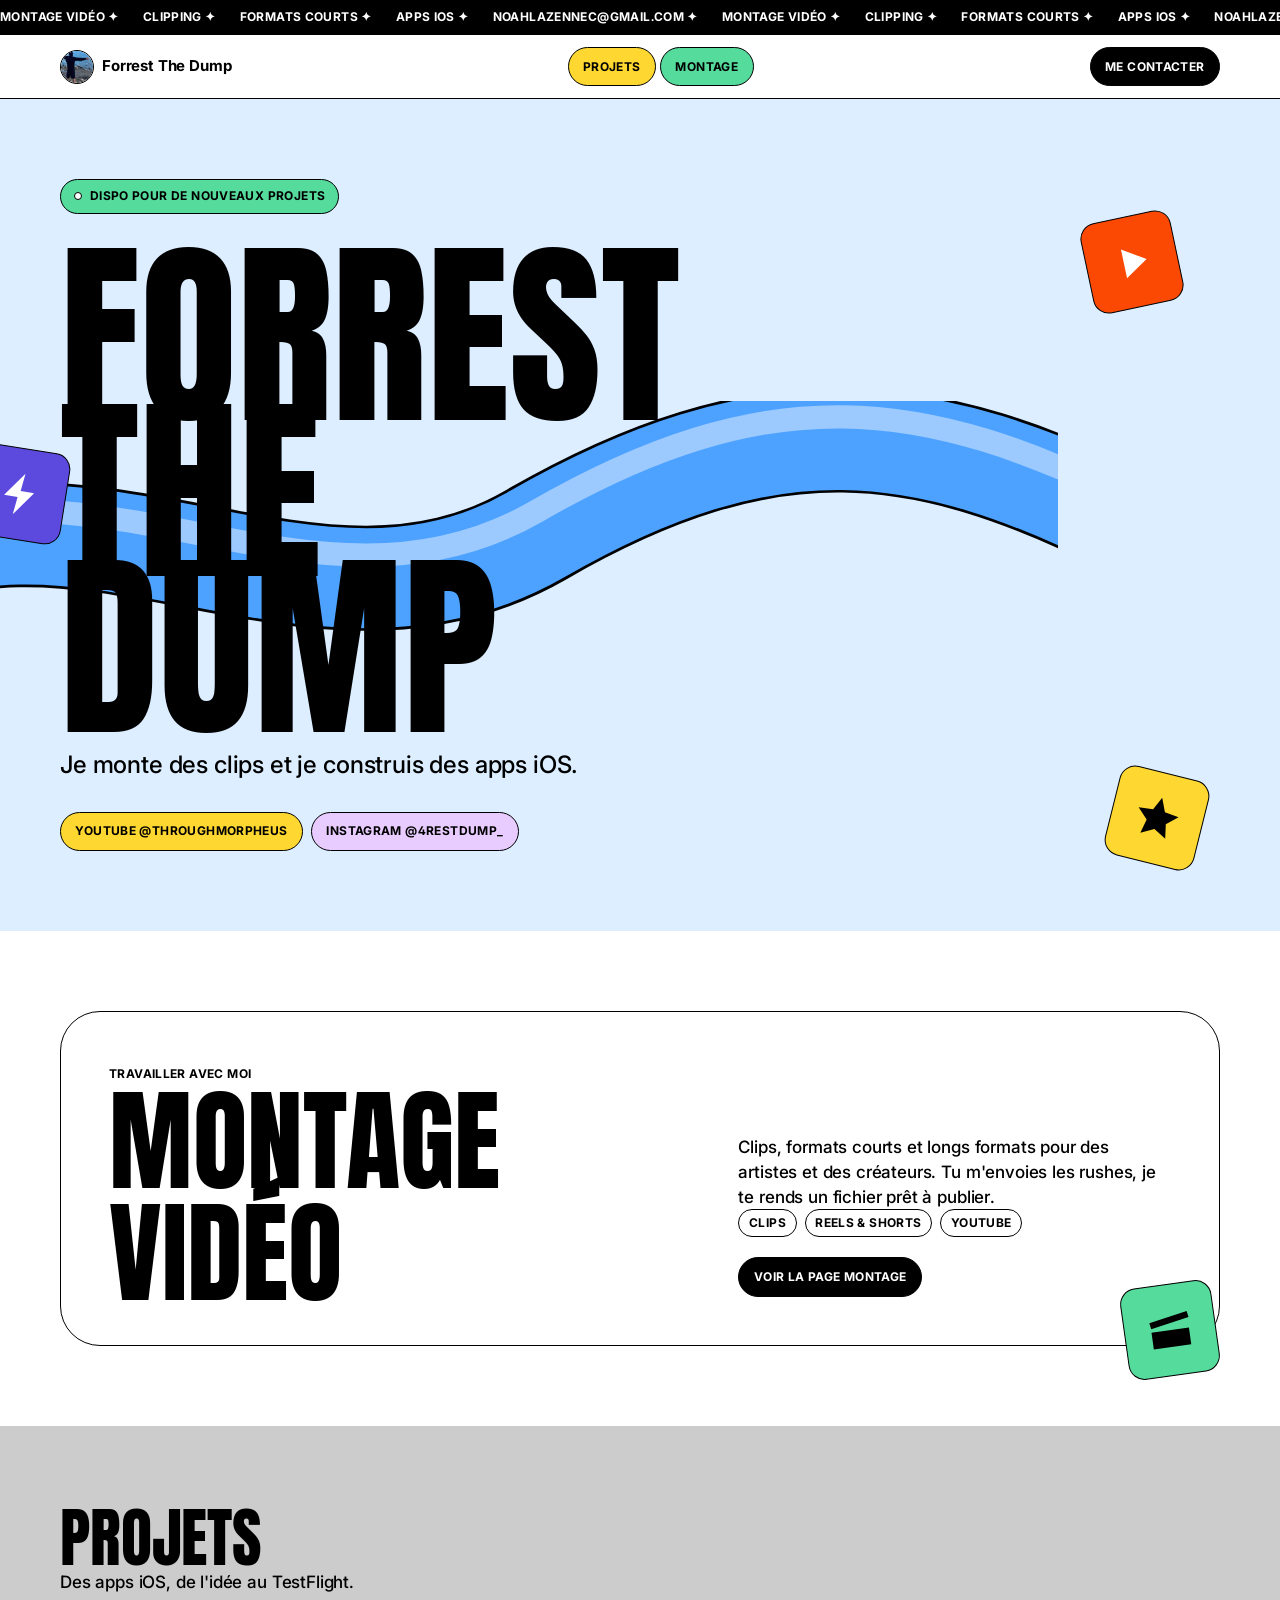
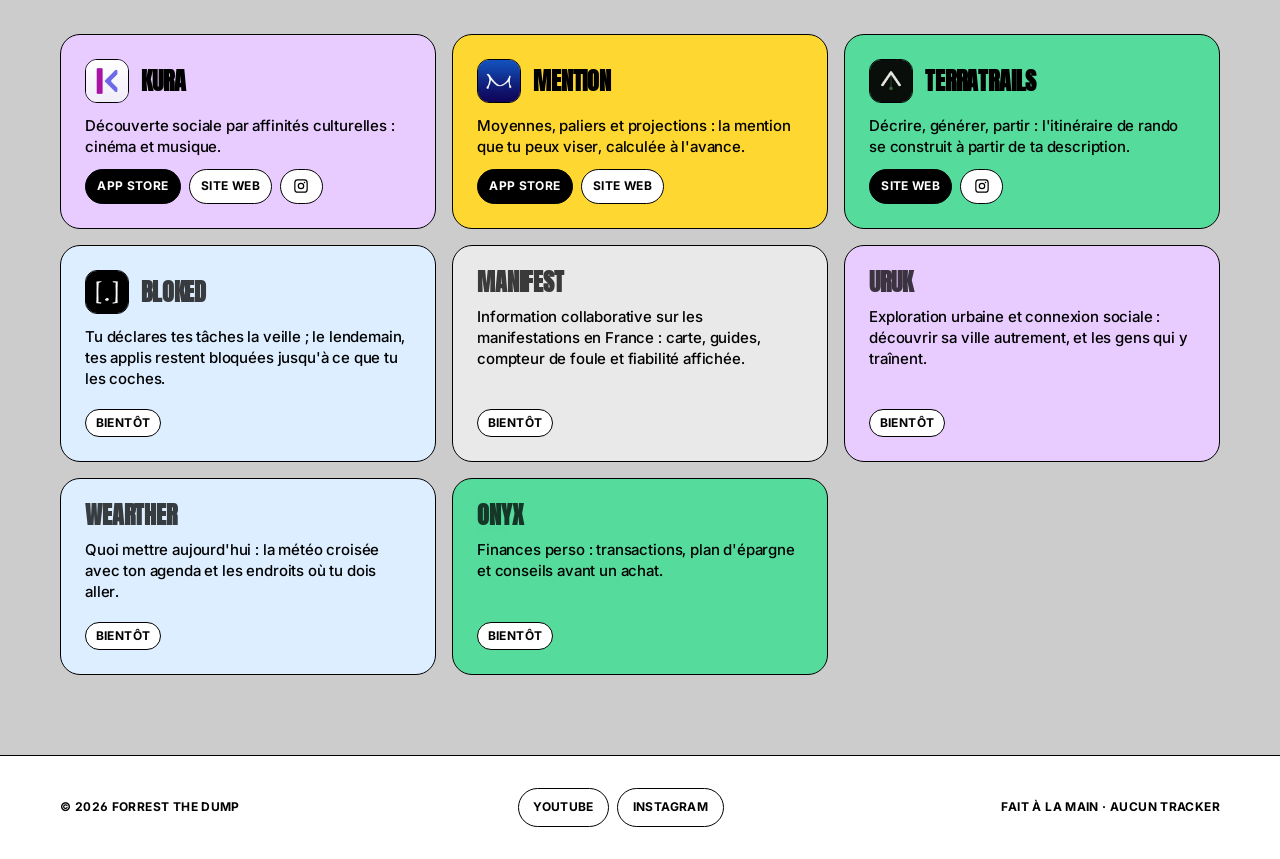
<file: index.html>
<!DOCTYPE html>
<html lang="fr" class="no-js">
<head>
  <meta charset="utf-8">
  <meta name="viewport" content="width=device-width, initial-scale=1">

  <!-- ===========================================================================
       BALISES DE PARTAGE — elles restent écrites en dur ici, et c'est voulu :
       les robots de Facebook, Instagram, WhatsApp, iMessage, X et Discord ne
       lancent pas le JavaScript. Une balise injectée depuis links.js serait
       invisible pour eux et l'aperçu du lien partagé sortirait vide — soit
       exactement le cas qui compte quand ce lien est dans une bio Instagram.

       Si tu branches un domaine perso, remplace https://4restdump.vercel.app
       partout ci-dessous (canonical, og:url, et les URL d'images).
       ======================================================================== -->
  <title>Forrest The Dump — monteur vidéo & développeur</title>
  <meta name="description" content="Montage de clips et de formats courts, et mes apps iOS. Tous mes liens au même endroit.">

  <link rel="canonical" href="https://4restdump.vercel.app/">

  <!-- Open Graph -->
  <meta property="og:type" content="website">
  <meta property="og:site_name" content="Forrest The Dump">
  <meta property="og:locale" content="fr_FR">
  <meta property="og:url" content="https://4restdump.vercel.app/">
  <meta property="og:title" content="Forrest The Dump — monteur vidéo & développeur">
  <meta property="og:description" content="Montage de clips et de formats courts, et mes apps iOS. Tous mes liens au même endroit.">
  <!-- L'URL doit rester absolue : les robots ne résolvent pas les chemins relatifs. -->
  <meta property="og:image" content="https://4restdump.vercel.app/assets/og-image.png">
  <meta property="og:image:width" content="600">
  <meta property="og:image:height" content="315">
  <meta property="og:image:alt" content="Forrest The Dump — monteur vidéo et développeur">

  <!-- Twitter / X -->
  <meta name="twitter:card" content="summary_large_image">
  <meta name="twitter:title" content="Forrest The Dump — monteur vidéo & développeur">
  <meta name="twitter:description" content="Montage de clips et de formats courts, et mes apps iOS. Tous mes liens au même endroit.">
  <meta name="twitter:image" content="https://4restdump.vercel.app/assets/og-image.png">

  <meta name="theme-color" content="#dceeff">

  <link rel="icon" href="assets/favicon.png" type="image/png">
  <link rel="apple-touch-icon" href="assets/apple-touch-icon.png">

  <!-- Les deux seules ressources externes du site : la police d'affichage et
       la police d'interface. preconnect ouvre la connexion pendant que le HTML
       finit de se parser, sinon le texte clignote au premier affichage. -->
  <link rel="preconnect" href="https://fonts.googleapis.com">
  <link rel="preconnect" href="https://fonts.gstatic.com" crossorigin>
  <link rel="stylesheet" href="https://fonts.googleapis.com/css2?family=Anton&family=Inter:wght@500;700&display=swap">

  <link rel="stylesheet" href="style.css">
</head>

<!-- data-page indique à links.js quelle page rendre. Ne pas modifier. -->
<body data-page="hub">

  <a class="skip" href="#main">Aller au contenu</a>

  <noscript>
    <p class="noscript">Ce site a besoin de JavaScript pour afficher ses liens.</p>
  </noscript>

  <!-- Emplacements vides : tout le contenu vient de links.js. -->
  <div id="marquee"></div>
  <header id="nav"></header>

  <main id="main">
    <section id="hero"></section>
    <section id="featured"></section>
    <section id="projects" aria-labelledby="projets"></section>
  </main>

  <footer id="footer"></footer>

  <script src="links.js" defer></script>
</body>
</html>
</file>
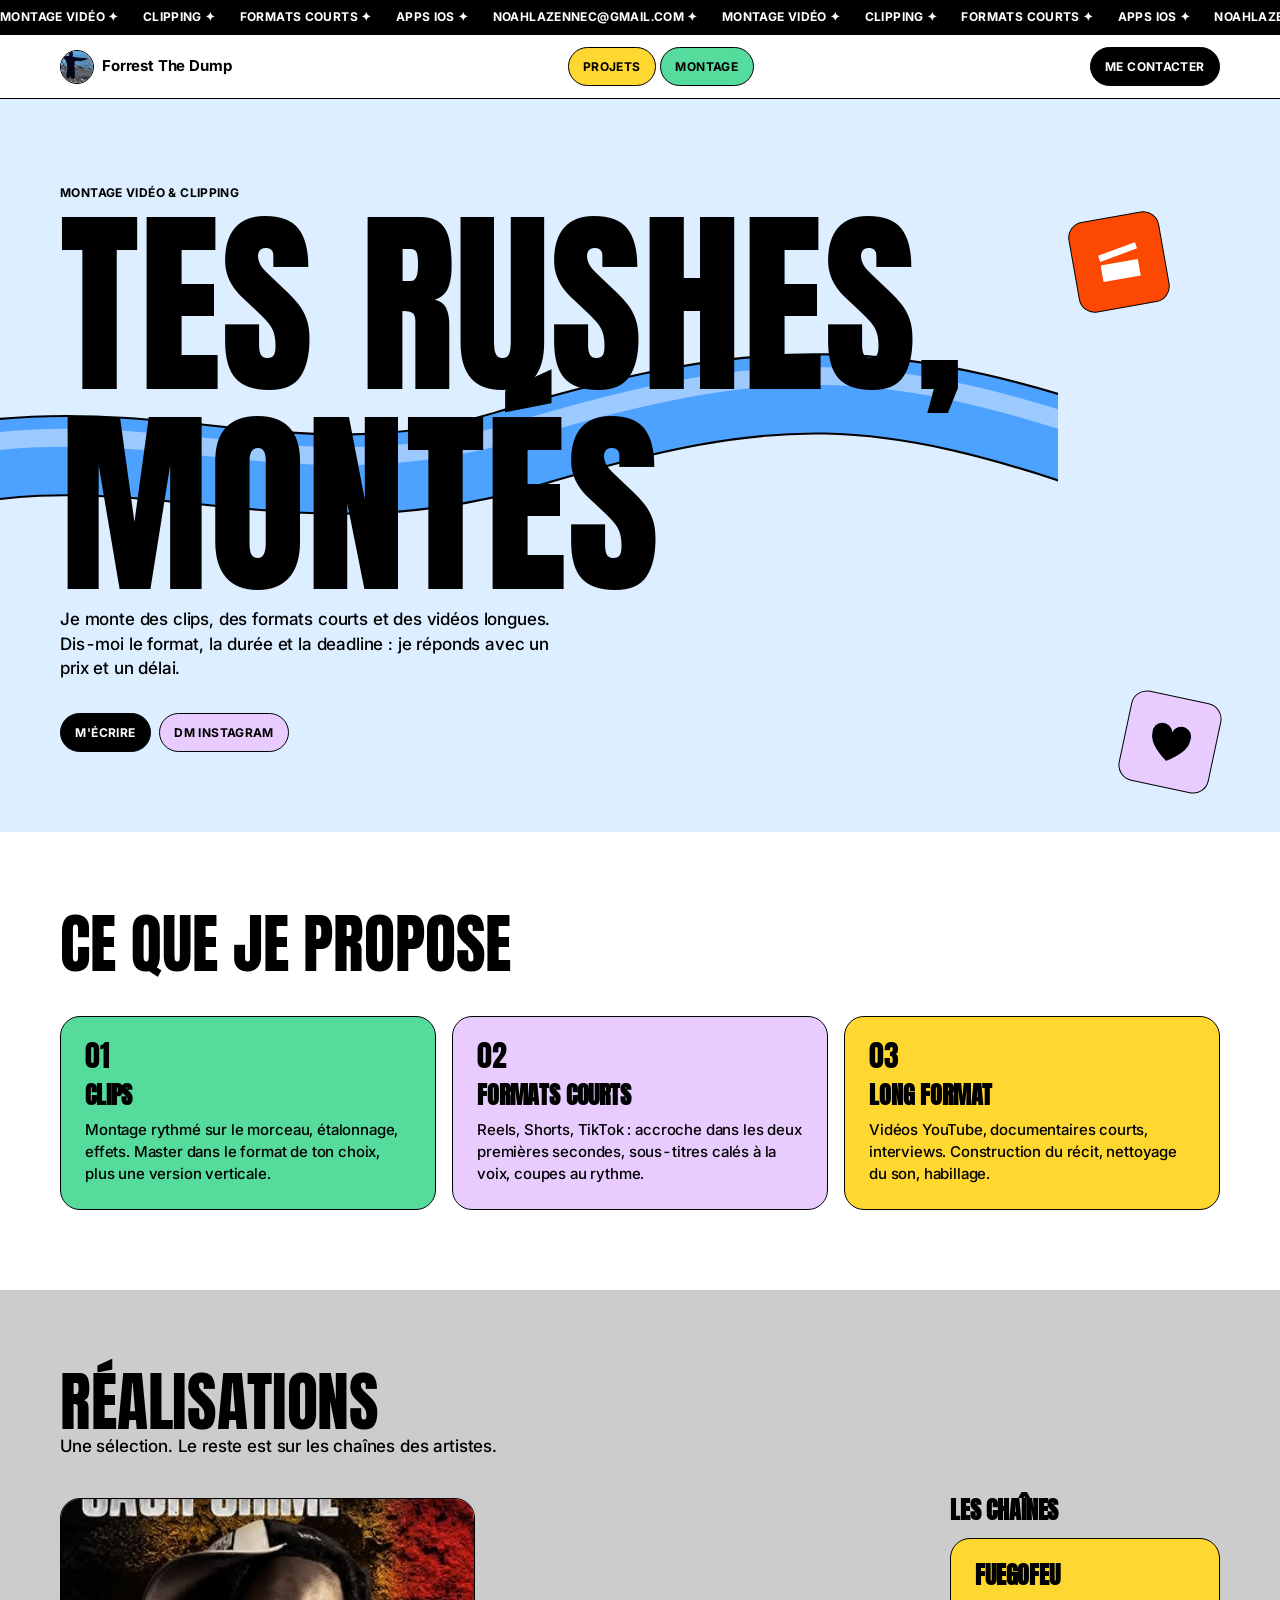
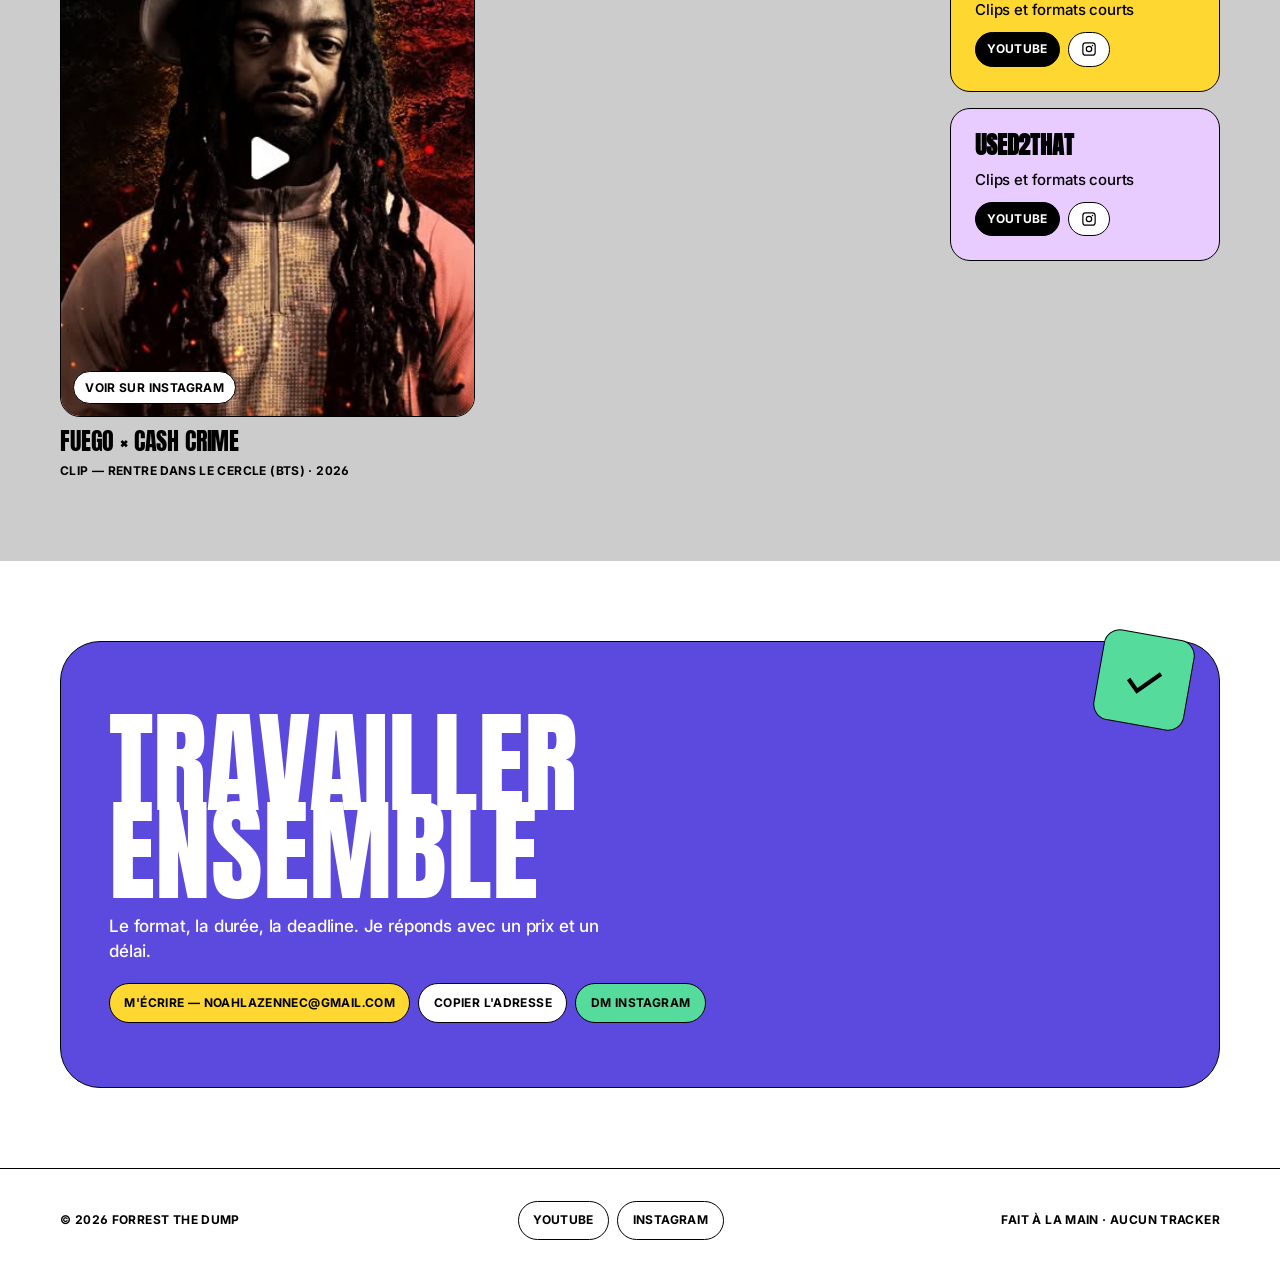
<file: montage.html>
<!DOCTYPE html>
<html lang="fr" class="no-js">
<head>
  <meta charset="utf-8">
  <meta name="viewport" content="width=device-width, initial-scale=1">

  <!-- ===========================================================================
       BALISES DE PARTAGE — même remarque que sur index.html : les robots des
       réseaux ne lancent pas le JavaScript, ces balises doivent donc rester
       écrites en dur. C'est cette page-là que tu enverras à un client, donc
       c'est son aperçu qu'il faut soigner en premier.
       ======================================================================== -->
  <title>Montage vidéo & clipping — Forrest The Dump</title>
  <meta name="description" content="Montage de clips, formats courts verticaux et longs formats. Réalisations, offre et contact.">

  <link rel="canonical" href="https://4restdump.vercel.app/montage.html">

  <!-- Open Graph -->
  <meta property="og:type" content="website">
  <meta property="og:site_name" content="Forrest The Dump">
  <meta property="og:locale" content="fr_FR">
  <meta property="og:url" content="https://4restdump.vercel.app/montage.html">
  <meta property="og:title" content="Montage vidéo & clipping — Forrest The Dump">
  <meta property="og:description" content="Montage de clips, formats courts verticaux et longs formats. Réalisations, offre et contact.">
  <!-- Idéalement une image différente de celle du hub : une frame de tes montages. -->
  <meta property="og:image" content="https://4restdump.vercel.app/assets/og-montage.png">
  <meta property="og:image:width" content="600">
  <meta property="og:image:height" content="315">
  <meta property="og:image:alt" content="Montage vidéo et clipping par Forrest The Dump">

  <!-- Twitter / X -->
  <meta name="twitter:card" content="summary_large_image">
  <meta name="twitter:title" content="Montage vidéo & clipping — Forrest The Dump">
  <meta name="twitter:description" content="Montage de clips, formats courts verticaux et longs formats. Réalisations, offre et contact.">
  <meta name="twitter:image" content="https://4restdump.vercel.app/assets/og-montage.png">

  <meta name="theme-color" content="#dceeff">

  <link rel="icon" href="assets/favicon.png" type="image/png">
  <link rel="apple-touch-icon" href="assets/apple-touch-icon.png">

  <link rel="preconnect" href="https://fonts.googleapis.com">
  <link rel="preconnect" href="https://fonts.gstatic.com" crossorigin>
  <link rel="stylesheet" href="https://fonts.googleapis.com/css2?family=Anton&family=Inter:wght@500;700&display=swap">

  <link rel="stylesheet" href="style.css">
</head>

<!-- data-page indique à links.js quelle page rendre. Ne pas modifier. -->
<body data-page="montage">

  <a class="skip" href="#main">Aller au contenu</a>

  <noscript>
    <p class="noscript">Ce site a besoin de JavaScript pour afficher son contenu.</p>
  </noscript>

  <!-- Emplacements vides : tout le contenu vient de SITE.montage dans links.js. -->
  <div id="marquee"></div>
  <header id="nav"></header>

  <main id="main">
    <section id="hero"></section>
    <section id="services"></section>
    <section id="works"></section>
    <section id="contact"></section>
  </main>

  <footer id="footer"></footer>

  <script src="links.js" defer></script>
</body>
</html>
</file>
<file: style.css>
/* =============================================================================
   style.css — feuille de style unique des deux pages.

   Le site suit un système de « livre de stickers » : fond papier pastel,
   typographie d'affichage énorme et écrasée, contour noir d'un pixel sur tout
   ce qui est cliquable, et une palette de six couleurs vives utilisées comme
   des autocollants — jamais comme un accent unique.

   Trois règles tiennent tout le reste :
     1. Le contour noir est le langage visuel, pas un repli faute de mieux.
     2. Aucune ombre portée, aucun dégradé. Le relief vient des bandes de
        couleur et des rubans.
     3. Le bleu n'est jamais une couleur d'action. Les boutons sont noirs
        pleins ou blancs cernés de noir.

   Mobile-first : tout est écrit pour 380 px, les media queries élargissent.
   ========================================================================== */

:root {
  /* --- Palette ----------------------------------------------------------
     Deux neutres, trois fonds de section, six couleurs de sticker. */
  --carbon: #000000;
  --paper: #ffffff;
  --sky: #dceeff;
  --concrete: #cccccc;
  --mist: #e9e9e9;

  --blue: #4da2ff;      /* le ruban, et rien d'autre : jamais une action */
  --mint: #55db9c;
  --lavender: #e9ccff;
  --ember: #fb4903;
  --sunburst: #ffd731;
  --violet: #5c4ade;

  /* --- Typographie -------------------------------------------------------
     Deux familles. L'affichage est un objet physique : interligne écrasé
     (0,78) pour que les lignes se touchent et forment un bloc sculpté. */
  --font-display: "Anton", "Haettenschweiler", "Arial Narrow Bold", sans-serif;
  --font-ui: "Inter", -apple-system, BlinkMacSystemFont, "Segoe UI", Roboto,
    Helvetica, Arial, sans-serif;

  --t-caption: 0.75rem;
  --t-body: 0.9375rem;
  --t-body-lg: 1.0625rem;
  --t-subheading: 1.5rem;
  --t-heading-sm: 1.875rem;
  --t-heading: clamp(2.25rem, 1.4rem + 4vw, 4rem);
  --t-display: clamp(3.25rem, 1rem + 15vw, 12.5rem);
  --t-display-sm: clamp(2.5rem, 1rem + 9vw, 7rem);

  --leading-display: 0.78;
  --tracking-ui: -0.01em;
  --tracking-label: 0.032em;

  /* --- Espacement — base 4 px ------------------------------------------- */
  --s-1: 0.25rem;
  --s-2: 0.5rem;
  --s-3: 0.75rem;
  --s-4: 1rem;
  --s-5: 1.25rem;
  --s-6: 1.5rem;
  --s-8: 2rem;
  --s-10: 2.5rem;
  --s-12: 3rem;
  --s-16: 4rem;
  --s-20: 5rem;
  --s-28: 7rem;

  /* --- Formes ------------------------------------------------------------
     Les pilules sont réellement à 1600 px : au-delà de la moitié de la
     hauteur, le rayon sature, et la valeur reste juste quelle que soit la
     taille du bouton. */
  --r-pill: 1600px;
  --r-card: 20px;
  --r-card-lg: 40px;
  --r-sticker: 16px;
  --r-body: 30px;

  --line: 1px solid var(--carbon);
  --line-thick: 2px solid var(--carbon);

  /* --- Largeurs ---------------------------------------------------------- */
  --page: 1440px;
  --margin: 20px;
  --prose: 46ch;
}

/* =============================================================================
   REMISE À ZÉRO
   ========================================================================== */

*,
*::before,
*::after {
  box-sizing: border-box;
}

html {
  -webkit-text-size-adjust: 100%;
}

body {
  margin: 0;
  background: var(--paper);
  color: var(--carbon);
  font-family: var(--font-ui);
  font-size: 16px;
  font-weight: 500;
  line-height: 1.5;
  letter-spacing: var(--tracking-ui);
  font-feature-settings: "ss01" on, "tnum";
  -webkit-font-smoothing: antialiased;
  overflow-x: hidden;
}

img,
svg {
  display: block;
  max-width: 100%;
}

h1,
h2,
h3,
p,
ul,
figure {
  margin: 0;
}

ul {
  padding: 0;
  list-style: none;
}

a {
  color: inherit;
  text-decoration: none;
}

button {
  font: inherit;
  letter-spacing: inherit;
  color: inherit;
  background: none;
  border: 0;
  padding: 0;
  cursor: pointer;
}

:focus-visible {
  outline: 3px solid var(--violet);
  outline-offset: 2px;
}

.skip {
  position: absolute;
  top: var(--s-2);
  left: var(--s-4);
  z-index: 60;
  padding: var(--s-2) var(--s-4);
  background: var(--paper);
  border: var(--line);
  border-radius: var(--r-pill);
  font-size: var(--t-caption);
  font-weight: 700;
  transform: translateY(-250%);
}

.skip:focus-visible {
  transform: none;
}

/* =============================================================================
   BANDEAU DÉROULANT
   -----------------------------------------------------------------------------
   Pleine largeur, collé au bord, sans marge intérieure. C'est le seul élément
   animé du site : le reste se lit comme un collage imprimé.
   ========================================================================== */

.marquee {
  background: var(--carbon);
  color: var(--paper);
  overflow: hidden;
  padding: var(--s-2) 0;
  border-bottom: var(--line);
}

.marquee__track {
  display: flex;
  width: max-content;
  gap: var(--s-6);
  animation: slide 38s linear infinite;
}

.marquee__item {
  font-size: var(--t-caption);
  font-weight: 700;
  text-transform: uppercase;
  letter-spacing: var(--tracking-label);
  white-space: nowrap;
}

/* Le ruban est dupliqué dans links.js : on défile d'exactement une copie,
   donc la boucle ne saute pas. */
@keyframes slide {
  to {
    transform: translateX(calc(-50% - var(--s-3)));
  }
}

/* =============================================================================
   NAVIGATION
   ========================================================================== */

.nav {
  position: sticky;
  top: 0;
  z-index: 50;
  display: flex;
  align-items: center;
  justify-content: space-between;
  gap: var(--s-3);
  padding: var(--s-3) var(--margin);
  background: var(--paper);
  border-bottom: var(--line);
}

.nav__brand {
  display: inline-flex;
  align-items: center;
  gap: var(--s-2);
  font-weight: 700;
  font-size: var(--t-body);
  white-space: nowrap;
}

/* Le badge rond du logo : un cercle cerné de noir, comme un sticker découpé. */
.nav__mark {
  display: grid;
  place-items: center;
  flex: none;
  object-fit: cover;
  overflow: hidden;
  width: 34px;
  height: 34px;
  border: var(--line);
  border-radius: var(--r-pill);
  background: var(--sunburst);
  font-family: var(--font-display);
  font-size: 1rem;
  letter-spacing: 0.02em;
}

.nav__links {
  display: none;
  gap: var(--s-1);
}

.pill {
  display: inline-flex;
  align-items: center;
  gap: var(--s-2);
  padding: 0.6rem 0.9rem;
  border: var(--line);
  border-radius: var(--r-pill);
  background: var(--paper);
  font-size: var(--t-caption);
  font-weight: 700;
  letter-spacing: var(--tracking-label);
  text-transform: uppercase;
  white-space: nowrap;
  transition: background-color 140ms ease, color 140ms ease;
}

.pill--filled {
  background: var(--carbon);
  color: var(--paper);
}

.pill--sun { background: var(--sunburst); }
.pill--mint { background: var(--mint); }
.pill--lavender { background: var(--lavender); }

@media (hover: hover) and (pointer: fine) {
  .pill:hover {
    background: var(--carbon);
    color: var(--paper);
  }

  .pill--filled:hover {
    background: var(--paper);
    color: var(--carbon);
  }
}

.pill:active {
  transform: translateY(1px);
}

/* =============================================================================
   BANDES DE SECTION
   -----------------------------------------------------------------------------
   Chaque section est une bande de couleur pleine largeur. Aucune bordure,
   aucune ombre : c'est la couleur seule qui découpe la page.
   ========================================================================== */

.band {
  position: relative;
  overflow: hidden;
  padding: var(--s-16) var(--margin);
}

.band--sky { background: var(--sky); }
.band--paper { background: var(--paper); }
.band--concrete { background: var(--concrete); }
.band--carbon {
  background: var(--carbon);
  color: var(--paper);
}

.band__inner {
  position: relative;
  z-index: 2;
  max-width: var(--page);
  margin: 0 auto;
}

/* =============================================================================
   TYPOGRAPHIE D'AFFICHAGE
   ========================================================================== */

.display {
  position: relative;
  z-index: 2;
  font-family: var(--font-display);
  font-weight: 400;
  font-size: var(--t-display);
  line-height: var(--leading-display);
  letter-spacing: 0;
  text-transform: uppercase;
  overflow-wrap: anywhere;
  /* Un interligne à 0,78 coupe les accents des capitales françaises : É, À,
     Ê passent au-dessus de la boîte de ligne. Ce retrait les rattrape sans
     desserrer le bloc. */
  padding-top: 0.12em;
}

.display__line {
  display: block;
}

/* Voir le commentaire dans links.js : ce retrait ne s'applique qu'aux lignes
   qui portent une capitale accentuée, pour ne pas desserrer le bloc ailleurs. */
.display__line--accent {
  padding-top: 0.22em;
}

.display--sm {
  font-size: var(--t-display-sm);
}

.heading {
  font-family: var(--font-display);
  font-weight: 400;
  font-size: var(--t-heading);
  line-height: 1;
  text-transform: uppercase;
}

.tagline {
  max-width: var(--prose);
  font-size: var(--t-subheading);
  font-weight: 500;
  line-height: 1.25;
}

.lede {
  max-width: var(--prose);
  font-size: var(--t-body-lg);
  line-height: 1.45;
}

.label {
  display: inline-block;
  font-size: var(--t-caption);
  font-weight: 700;
  text-transform: uppercase;
  letter-spacing: var(--tracking-label);
}

/* =============================================================================
   LE RUBAN
   -----------------------------------------------------------------------------
   Le motif signature : un tube bleu qui passe DERRIÈRE le texte d'affichage.
   Dessiné en SVG, à plat, avec un filet noir et un reflet plus clair — pas de
   dégradé, le volume vient du tracé lui-même.
   ========================================================================== */

.ribbon {
  position: absolute;
  z-index: 1;
  pointer-events: none;
}

.display-wrap {
  position: relative;
  margin-bottom: var(--s-6);
}

.ribbon--hero {
  top: 34%;
  left: -14%;
  width: 142%;
  height: 58%;
}

.ribbon--low {
  bottom: -12%;
  right: -18%;
  width: 90%;
}

/* =============================================================================
   STICKERS
   -----------------------------------------------------------------------------
   Posés à la main, jamais alignés sur la grille, toujours un peu tournés.
   ========================================================================== */

.sticker {
  position: absolute;
  z-index: 3;
  display: grid;
  place-items: center;
  width: 72px;
  height: 72px;
  border: var(--line);
  border-radius: var(--r-sticker);
  pointer-events: none;
}

.sticker svg {
  width: 56%;
  height: 56%;
}

.sticker--ember { background: var(--ember); color: var(--paper); }
.sticker--sun { background: var(--sunburst); color: var(--carbon); }
.sticker--mint { background: var(--mint); color: var(--carbon); }
.sticker--violet { background: var(--violet); color: var(--paper); }
.sticker--lavender { background: var(--lavender); color: var(--carbon); }

/* =============================================================================
   PAGE 1 — ACCUEIL
   ========================================================================== */

.hero {
  padding-top: var(--s-12);
  padding-bottom: var(--s-20);
}

.hero__display {
  margin-bottom: 0;
}

.hero__actions {
  display: flex;
  flex-wrap: wrap;
  gap: var(--s-2);
  margin-top: var(--s-8);
}

/* La pastille de disponibilité : un sticker en ligne, pas une décoration. */
.status {
  display: inline-flex;
  align-items: center;
  gap: var(--s-2);
  margin-bottom: var(--s-5);
  padding: 0.45rem 0.8rem;
  border: var(--line);
  border-radius: var(--r-pill);
  background: var(--mint);
  font-size: var(--t-caption);
  font-weight: 700;
  text-transform: uppercase;
  letter-spacing: var(--tracking-label);
}

.status__dot {
  width: 8px;
  height: 8px;
  border: var(--line);
  border-radius: var(--r-pill);
  background: var(--paper);
}

/* --- La grande carte « montage » ----------------------------------------- */

.feature {
  display: grid;
  gap: var(--s-6);
  padding: var(--s-8) var(--s-6);
  border: var(--line);
  border-radius: var(--r-card-lg);
  background: var(--paper);
}

.feature__title {
  font-size: var(--t-display-sm);
}

.feature__list {
  display: flex;
  flex-wrap: wrap;
  gap: var(--s-2);
}

/* --- Grille de projets ---------------------------------------------------- */

.grid {
  display: grid;
  grid-template-columns: 1fr;
  gap: var(--s-4);
}

.card {
  position: relative;
  overflow: hidden;
  display: flex;
  flex-direction: column;
  gap: var(--s-3);
  padding: var(--s-6);
  border: var(--line);
  border-radius: var(--r-card);
  background: var(--paper);
  transition: transform 140ms ease;
}

/* Les fonds tournent dans la palette : une carte sur deux porte une couleur,
   et aucune couleur ne devient « la » couleur des projets. */
.card--sky { background: var(--sky); }
.card--mint { background: var(--mint); }
.card--lavender { background: var(--lavender); }
.card--sun { background: var(--sunburst); }
.card--mist { background: var(--mist); }

@media (hover: hover) and (pointer: fine) {
  a.card:hover {
    transform: translate(-2px, -2px);
  }
}

a.card:active {
  transform: translate(0, 1px);
}

.card__head {
  display: flex;
  align-items: center;
  gap: var(--s-3);
}

.card__logo {
  flex: none;
  width: 44px;
  height: 44px;
  border: var(--line);
  border-radius: 12px;
  overflow: hidden;
}

.card__logo img {
  width: 100%;
  height: 100%;
  object-fit: cover;
}

.card__title {
  font-family: var(--font-display);
  font-size: var(--t-subheading);
  line-height: 1;
  text-transform: uppercase;
}

.card__desc {
  font-size: var(--t-body);
  line-height: 1.4;
}

.card__foot {
  display: flex;
  align-items: center;
  justify-content: space-between;
  gap: var(--s-3);
  margin-top: auto;
  padding-top: var(--s-2);
}

.tag {
  padding: 0.25rem 0.6rem;
  border: var(--line);
  border-radius: var(--r-pill);
  background: var(--paper);
  font-size: var(--t-caption);
  font-weight: 700;
  letter-spacing: var(--tracking-label);
  text-transform: uppercase;
  white-space: nowrap;
}

/* Les réalisations à gauche, les chaînes dans une colonne à droite. */
.works-layout {
  display: grid;
  grid-template-columns: 1fr;
  gap: var(--s-8);
}

.channels {
  display: flex;
  flex-direction: column;
  gap: var(--s-4);
}

.channels__title {
  font-family: var(--font-display);
  font-size: var(--t-subheading);
  line-height: 1;
  text-transform: uppercase;
}

@media (min-width: 900px) {
  .works-layout {
    grid-template-columns: minmax(0, 1fr) 270px;
    gap: var(--s-10);
    align-items: start;
  }
}

/* L'image d'une carte artiste : format vertical, comme le reel dont elle
   est tirée. */
.artist__image {
  margin: calc(var(--s-6) * -1) calc(var(--s-6) * -1) 0;
  border-bottom: var(--line);
  overflow: hidden;
  aspect-ratio: 4 / 3;
}

.artist__image img {
  width: 100%;
  height: 100%;
  object-fit: cover;
}

.grid--artists {
  grid-template-columns: 1fr;
  /* Chaque carte garde sa hauteur : sans ça, celle qui n'a pas d'image
     s'étire pour rattraper sa voisine et sonne vide. */
  align-items: start;
}

@media (min-width: 640px) {
  .grid--artists {
    grid-template-columns: repeat(2, 1fr);
  }
}

/* Un lien qui ne porte qu'un logo : carré, pas de libellé à aligner. */
.pill--icon {
  padding: 0.55rem;
}

.pill--icon svg {
  width: 18px;
  height: 18px;
}

/* La rangée de liens d'une carte qui en porte plusieurs. */
.card__links {
  display: flex;
  flex-wrap: wrap;
  gap: var(--s-2);
}

.card__links .pill {
  padding: 0.45rem 0.7rem;
}

.card__arrow {
  font-family: var(--font-display);
  font-size: 1.25rem;
}

/* Un projet sans lien n'est pas un lien mort : c'est une carte, et elle le dit. */
.card--soon .card__title {
  opacity: 0.75;
}

/* =============================================================================
   PAGE 2 — MONTAGE
   ========================================================================== */

.services {
  display: grid;
  gap: var(--s-4);
  grid-template-columns: 1fr;
}

.service {
  display: flex;
  flex-direction: column;
  gap: var(--s-3);
  padding: var(--s-6);
  border: var(--line);
  border-radius: var(--r-card);
}

.service__index {
  font-family: var(--font-display);
  font-size: var(--t-heading-sm);
  line-height: 1;
}

.service__title {
  font-family: var(--font-display);
  font-size: var(--t-subheading);
  line-height: 1;
  text-transform: uppercase;
}

.service__desc {
  font-size: var(--t-body);
  line-height: 1.45;
}

.works {
  display: grid;
  gap: var(--s-5);
  grid-template-columns: 1fr;
}

.work {
  display: flex;
  flex-direction: column;
  gap: var(--s-3);
}

.work__media {
  position: relative;
  display: block;
  aspect-ratio: 16 / 9;
  overflow: hidden;
  border: var(--line);
  border-radius: var(--r-card);
  background: var(--paper);
}

.work__media--vertical {
  aspect-ratio: 4 / 5;
}

.work__media iframe {
  width: 100%;
  height: 100%;
  border: 0;
}

.work__empty {
  display: grid;
  place-items: center;
  gap: var(--s-2);
  background: var(--mist);
  font-size: var(--t-caption);
  font-weight: 700;
  text-transform: uppercase;
  letter-spacing: var(--tracking-label);
}

.work__badge {
  position: absolute;
  left: var(--s-3);
  bottom: var(--s-3);
  padding: 0.4rem 0.7rem;
  border: var(--line);
  border-radius: var(--r-pill);
  background: var(--paper);
  font-size: var(--t-caption);
  font-weight: 700;
  letter-spacing: var(--tracking-label);
  text-transform: uppercase;
}

.work__title {
  font-family: var(--font-display);
  font-size: var(--t-subheading);
  line-height: 1;
  text-transform: uppercase;
}

.work__meta {
  font-size: var(--t-caption);
  font-weight: 700;
  letter-spacing: var(--tracking-label);
  text-transform: uppercase;
}

/* --- Contact -------------------------------------------------------------- */

.contact {
  display: grid;
  gap: var(--s-5);
  padding: var(--s-10) var(--s-6);
  border: var(--line);
  border-radius: var(--r-card-lg);
  background: var(--violet);
  color: var(--paper);
}

.contact .pill {
  color: var(--carbon);
}

.contact__actions {
  display: flex;
  flex-wrap: wrap;
  gap: var(--s-2);
}

/* Le bouton « copier » confirme lui-même ce qu'il vient de faire. */
.pill.is-done {
  background: var(--mint);
  color: var(--carbon);
}

/* =============================================================================
   PIED DE PAGE
   ========================================================================== */

.footer {
  display: flex;
  flex-wrap: wrap;
  align-items: center;
  justify-content: space-between;
  gap: var(--s-4);
  padding: var(--s-8) var(--margin);
  border-top: var(--line);
  background: var(--paper);
  font-size: var(--t-caption);
  font-weight: 700;
  text-transform: uppercase;
  letter-spacing: var(--tracking-label);
}

.noscript {
  padding: var(--s-4) var(--margin);
  background: var(--sunburst);
  border-bottom: var(--line);
  font-size: var(--t-body);
  font-weight: 700;
}

/* =============================================================================
   ÉLARGISSEMENTS
   ========================================================================== */

@media (min-width: 640px) {
  :root {
    --margin: 32px;
  }

  .nav__links {
    display: flex;
  }

  .grid {
    grid-template-columns: repeat(2, 1fr);
  }

  .services {
    grid-template-columns: repeat(3, 1fr);
  }

  .works {
    grid-template-columns: repeat(2, 1fr);
    align-items: start;
  }

  .sticker {
    width: 92px;
    height: 92px;
  }

  .feature {
    padding: var(--s-12);
  }

  .contact {
    padding: var(--s-16) var(--s-12);
  }
}

@media (min-width: 1024px) {
  :root {
    --margin: 60px;
  }

  .band {
    padding-top: var(--s-20);
    padding-bottom: var(--s-20);
  }

  .grid {
    grid-template-columns: repeat(3, 1fr);
  }

  .feature {
    grid-template-columns: 1.4fr 1fr;
    align-items: end;
  }
}

/* =============================================================================
   PRÉFÉRENCES SYSTÈME
   ========================================================================== */

@media (prefers-reduced-motion: reduce) {
  .marquee__track {
    animation: none;
  }

  *,
  *::before,
  *::after {
    transition-duration: 0.01ms !important;
  }
}

@media (prefers-contrast: more) {
  :root {
    --line: 2px solid var(--carbon);
    --mist: #ffffff;
  }
}

@media print {
  .marquee,
  .nav,
  .ribbon,
  .sticker {
    display: none;
  }

  .band {
    background: #fff;
  }
}
</file>
